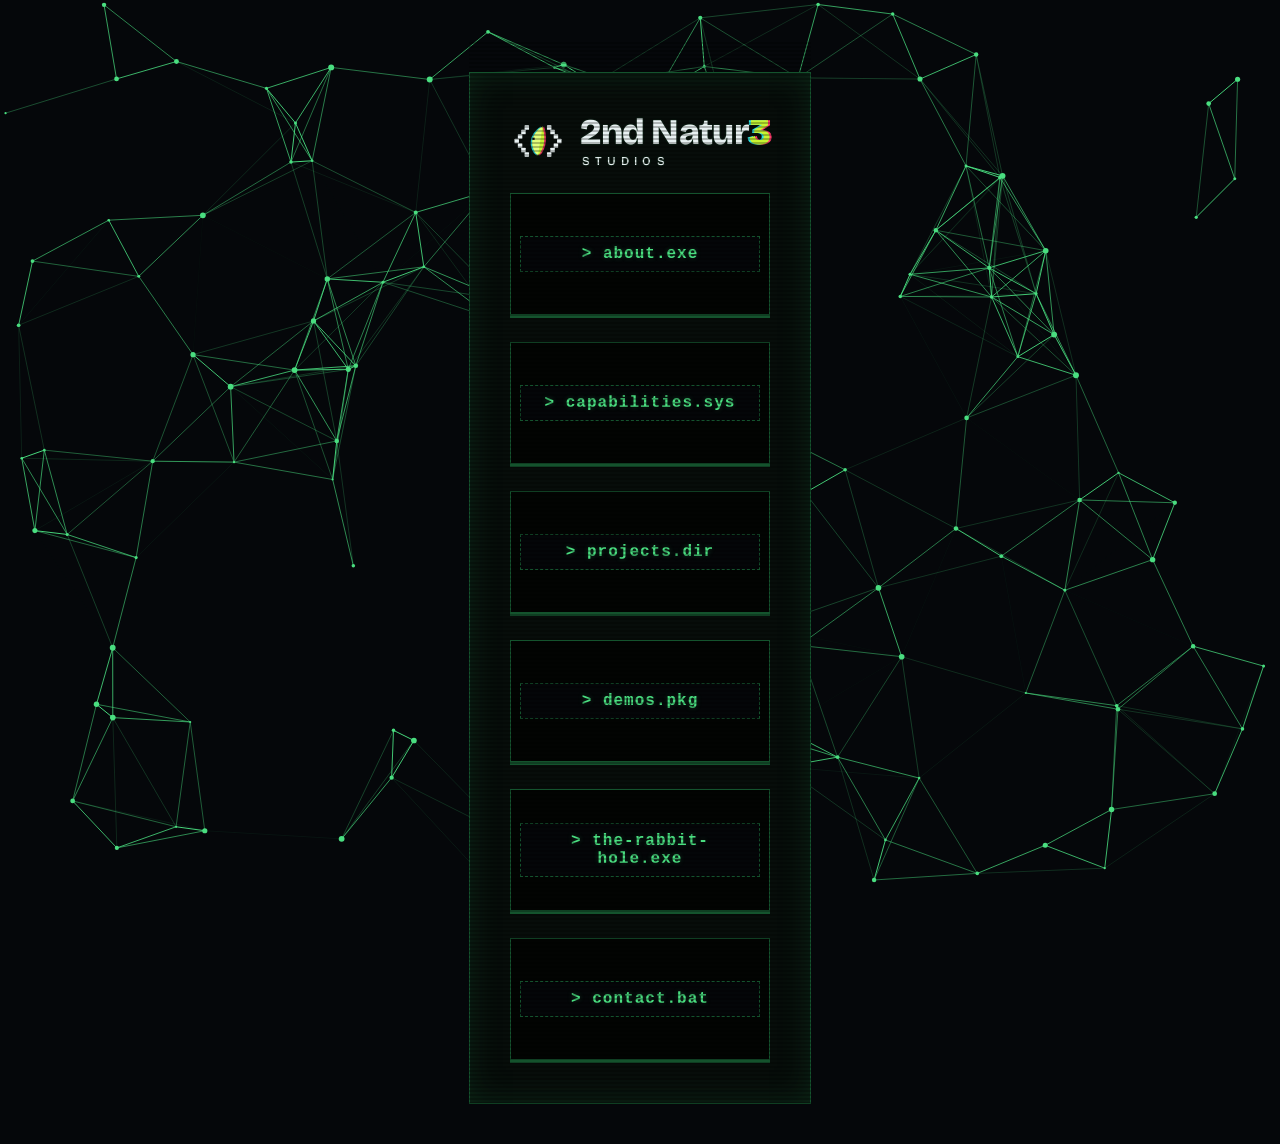
<file: index.html>
<!doctype html>
<html lang="en">
  <head>
    <meta charset="UTF-8" />
    <meta name="viewport" content="width=device-width, initial-scale=1.0" />
    <title>2nd Natur3 Studios | Web Design, Development and Game Dev</title>
    <link rel="icon" href="/favicon.ico" sizes="any" />
    <link rel="icon" href="Images/logo/favicon.svg" type="image/svg+xml" />
    <link rel="apple-touch-icon" href="Images/logo/apple-touch-icon.png" />
    <link rel="manifest" href="site.webmanifest" />
    <meta name="theme-color" content="#0E1116" />
    <meta
      name="description"
      content="2nd Natur3 Studios designs and builds distinctive websites and games, with thoughtful design, clean code, and a healthy dose of rabbit-hole curiosity."
    />

    <meta property="og:type" content="website" />
    <meta property="og:site_name" content="2nd Natur3 Studios" />
    <meta
      property="og:title"
      content="2nd Natur3 Studios | Web Design, Development and Game Dev"
    />
    <meta
      property="og:description"
      content="Websites and games built with rhythm, patience and play. Web design, development and game dev by 2nd Natur3 Studios."
    />
    <meta property="og:url" content="https://2ndnatur3studios.com/" />
    <meta
      property="og:image"
      content="https://2ndnatur3studios.com/Images/og-image.png"
    />
    <meta property="og:image:width" content="1200" />
    <meta property="og:image:height" content="630" />
    <meta property="og:image:alt" content="2nd Natur3 Studios logo" />
    <meta name="twitter:card" content="summary_large_image" />
    <link rel="preconnect" href="https://fonts.googleapis.com" />
    <link rel="preconnect" href="https://fonts.gstatic.com" crossorigin />
    <link
      href="https://fonts.googleapis.com/css2?family=Bricolage+Grotesque:opsz,wght@12..96,500;12..96,800&display=swap"
      rel="stylesheet"
    />
    <link rel="stylesheet" href="style.css" />
  </head>

  <body>
    <!-- ROOM 1: The Landing Page -->
    <canvas id="star-matrix"></canvas>
    <main id="landing-page">
      <section class="apothecary-cabinet" id="main-cabinet">
        <a class="brand" href="/" aria-label="2nd Natur3 Studios, home">
          <img
            class="brand__mark"
            src="Images/logo/logo-mark-dark.svg"
            alt=""
            width="56"
            height="56"
          />
          <span class="brand__text" aria-hidden="true">
            <span class="brand__name"
              >2nd Natur<span class="brand__3">3</span></span
            >
            <span class="brand__sub">Studios</span>
          </span>
        </a>
        <!-- Drawer 1: About -->
        <div
          class="cabinet-drawer"
          data-action="terminal"
          data-original-text="> about.exe"
        >
          <div class="brass-pull">
            <span class="terminal-label">> about.exe</span>
          </div>
        </div>

        <!-- Drawer 2: Skills -->
        <div
          class="cabinet-drawer"
          data-action="terminal"
          data-original-text="> capabilities.sys"
        >
          <div class="brass-pull">
            <span class="terminal-label">> capabilities.sys</span>
          </div>
        </div>

        <!-- Drawer 3: Projects -->
        <div
          class="cabinet-drawer"
          data-action="terminal"
          data-original-text="> projects.dir"
        >
          <div class="brass-pull">
            <span class="terminal-label">> projects.dir</span>
          </div>
        </div>

        <!-- Drawer 4: Demos & Templates -->
        <div
          class="cabinet-drawer"
          data-action="terminal"
          data-original-text="> demos.pkg"
        >
          <div class="brass-pull">
            <span class="terminal-label">> demos.pkg</span>
          </div>
        </div>

        <!-- Drawer 5: TRH -->
        <div
          class="cabinet-drawer"
          data-action="enter-hole"
          data-original-text="> the-rabbit-hole.exe"
        >
          <div class="brass-pull">
            <span class="terminal-label">> the-rabbit-hole.exe</span>
          </div>
        </div>

        <!-- Drawer 6: Contact & Resume -->
        <div
          class="cabinet-drawer"
          data-action="terminal"
          data-original-text="> contact.bat"
        >
          <div class="brass-pull">
            <span class="terminal-label">> contact.bat</span>
          </div>
        </div>
      </section>

      <section id="terminal-display" class="hidden">
        <div class="terminal-header">
          <span id="terminal-title">_</span>
          <button id="close-terminal" class="util-btn">✕ Close</button>
        </div>
        <div class="terminal-body" id="terminal-content"></div>
      </section>
    </main>

    <!-- ROOM 2: TRH -->
    <div id="rabbit-hole-app" class="hidden">
      <div class="container">
        <header>
          <h1>The Rabbit Hole</h1>
          <p>Documenting descents into the known and unknown.</p>
          <div class="file-controls">
            <button id="sort-btn" class="util-btn">Sort: Newest First</button>
            <button
              id="exit-hole-btn"
              class="util-btn"
              style="margin-left: 1rem"
            >
              << Return to Nature
            </button>
          </div>
        </header>

        <hr class="dotted-line" />
        <div id="top-tags-container" class="top-tags-wrapper"></div>

        <!-- READ-ONLY CONTROLS -->
        <section class="view-controls">
          <div class="depth-selector">
            <label for="depth">DEPTH LEVEL</label>
            <input
              type="range"
              id="depth"
              min="1"
              max="5"
              value="1"
              oninput="
                document.getElementById('depth-display').innerText = this.value
              "
            />
            <span
              id="depth-display"
              style="color: var(--accent); font-weight: bold"
              >1</span
            >
          </div>
        </section>

        <!-- ANECDOTE SIDEBAR (SCRATCHPAD) -->
        <div id="anecdote-sidebar" class="sidebar">
          <div class="crt-image-container">
            <img
              src="Images/Whiterabbit.watch-copy.webp"
              alt="White Rabbit"
              class="crt-image"
            />
          </div>
          <div class="sidebar-header">
            <h2 id="sidebar-title">Anecdote</h2>
            <button onclick="closeSidebar()" class="close-btn">✕</button>
          </div>
          <div class="sidebar-body">
            <textarea
              id="sidebar-content"
              placeholder="Why is a raven like a writing-desk?"
            ></textarea>
            <button id="save-anecdote-btn" class="util-btn">
              Save Changes
            </button>
          </div>
        </div>
        <div id="sidebar-overlay" onclick="closeSidebar()"></div>

        <!-- SEARCH & FILTER -->
        <div class="search-console">
          <span class="prompt-symbol">Search me</span>
          <input
            type="text"
            id="curiositySearch"
            placeholder="Why is a raven like a writing desk?"
            autocomplete="off"
          />
        </div>

        <section class="filter-section">
          <input
            type="text"
            id="tag-filter"
            placeholder="Filter by tag (e.g, physics, stars, artificial intelligence)..."
          />
        </section>

        <!-- OUTPUT LEDGER -->
        <section id="journal-output" class="journal-list">
          <!-- Entries render here -->
        </section>
      </div>
      <!-- Closes container -->
    </div>
    <!-- Closes rabbit-hole-app -->

    <!-- The Ambient Drawer Cue -->
    <audio id="drawer-sound" src="Audio/synth-swell.mp3" preload="auto"></audio>
    <script src="script.js"></script>

    <script
      data-name="BMC-Widget"
      data-cfasync="false"
      src="https://cdnjs.buymeacoffee.com/1.0.0/widget.prod.min.js"
      data-id="DynamoKai"
      data-description="Support me on Buy me a coffee!"
      data-message="Using something made by me? Buy me a coffee, yeah?"
      data-color="#40DCA5"
      data-position="Right"
      data-x_margin="18"
      data-y_margin="18"
    ></script>
  </body>
</html>
</file>
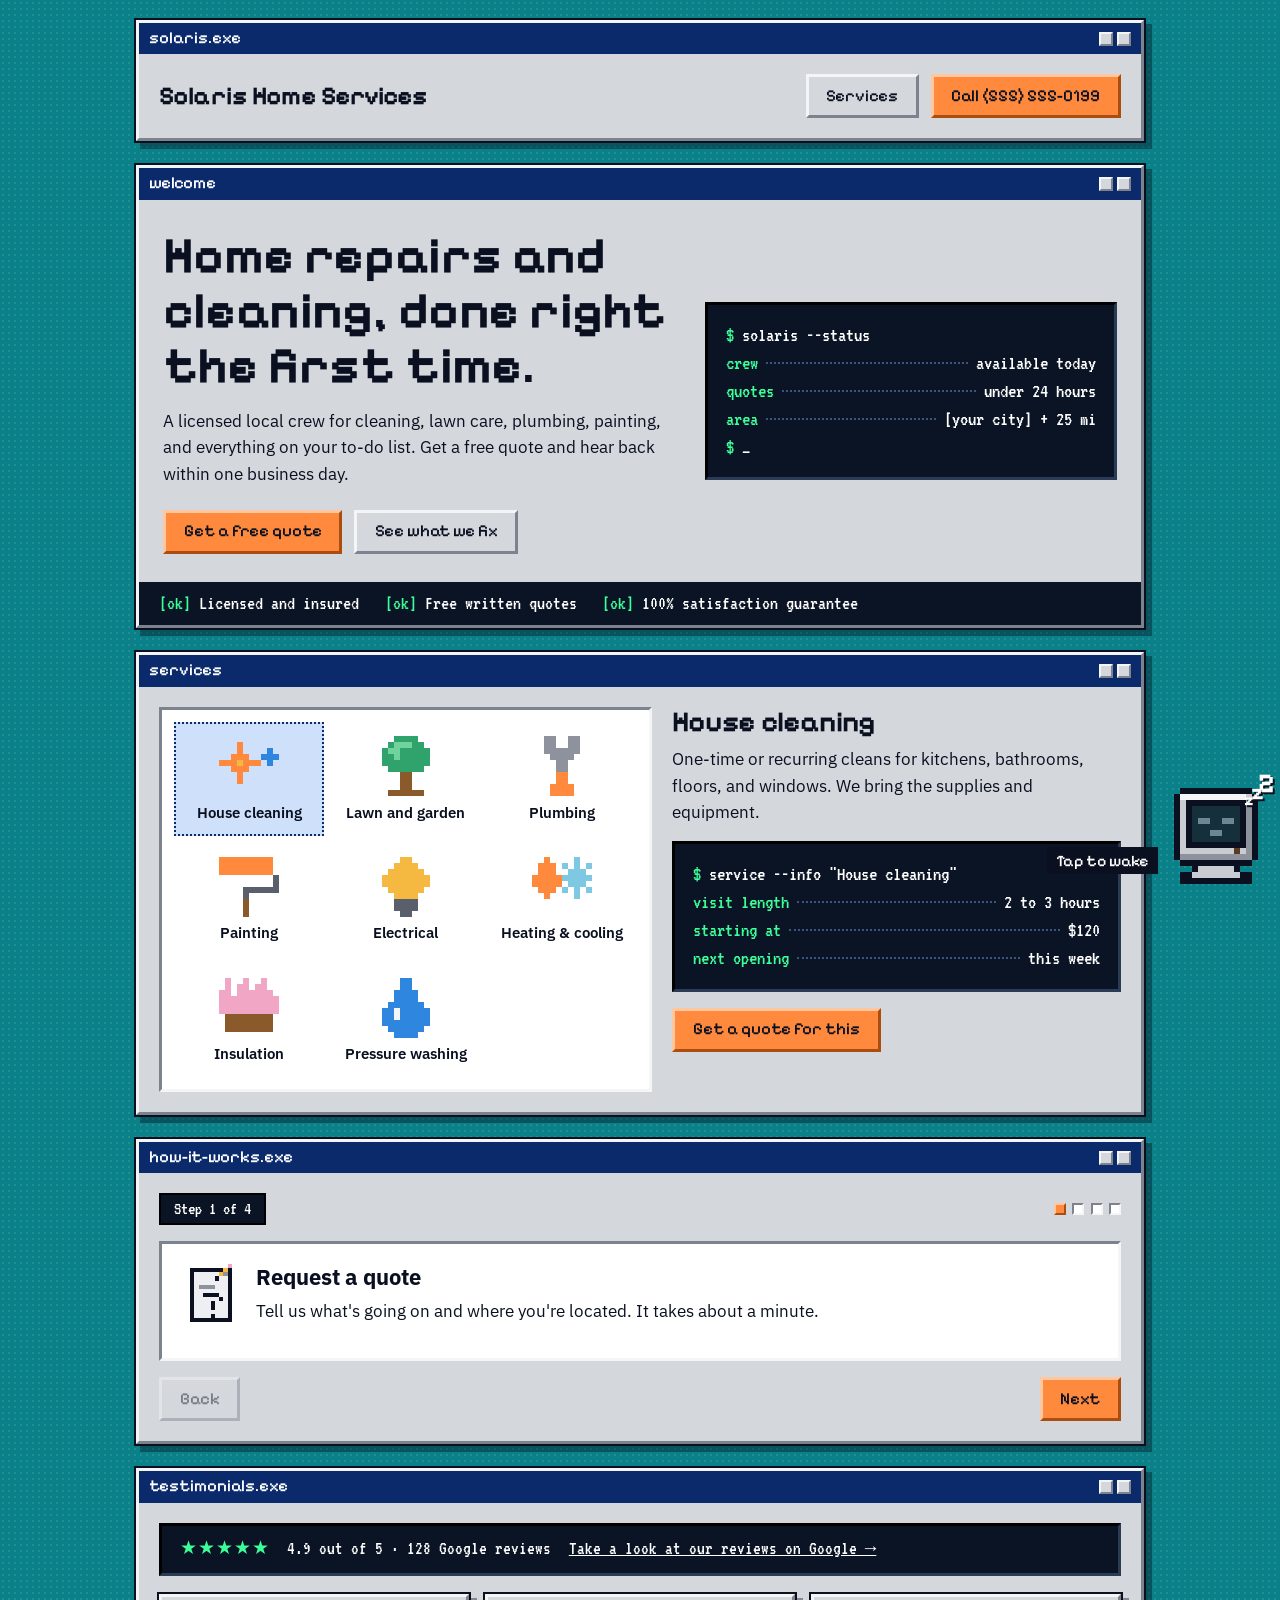
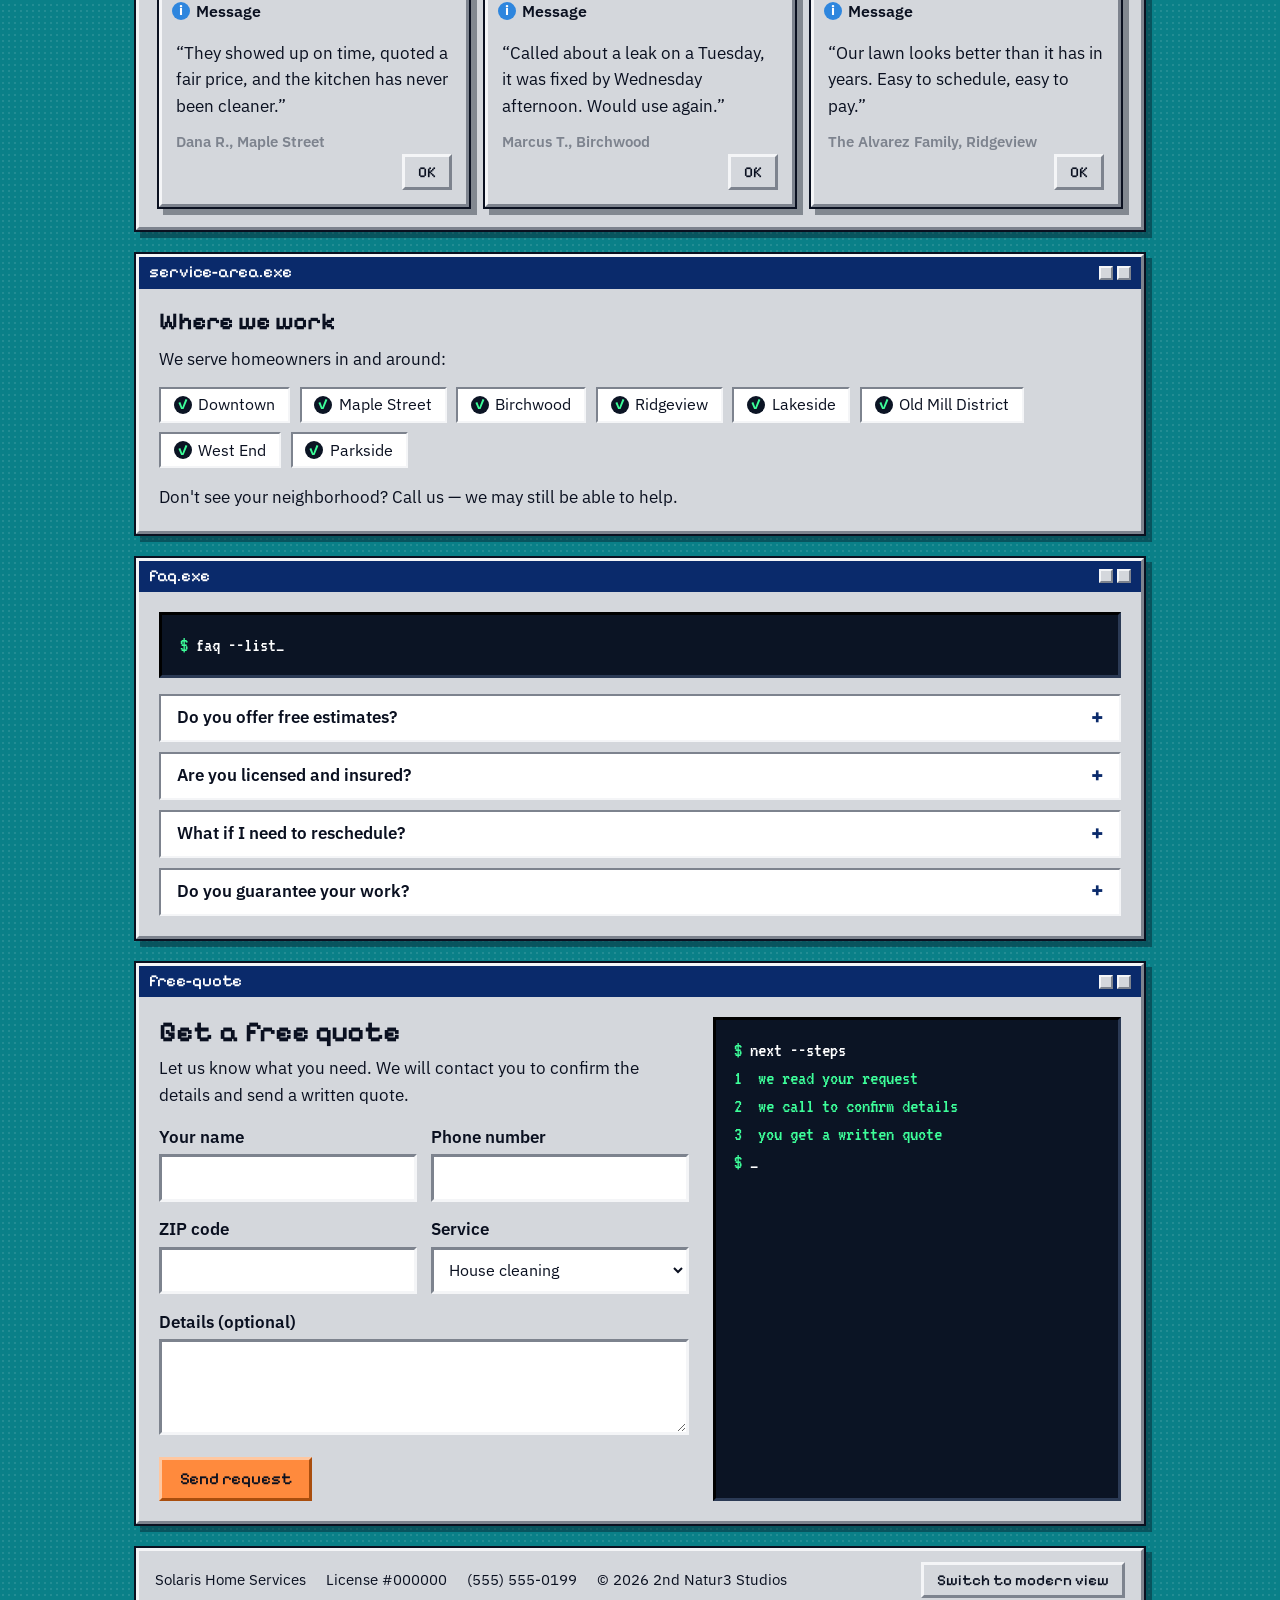
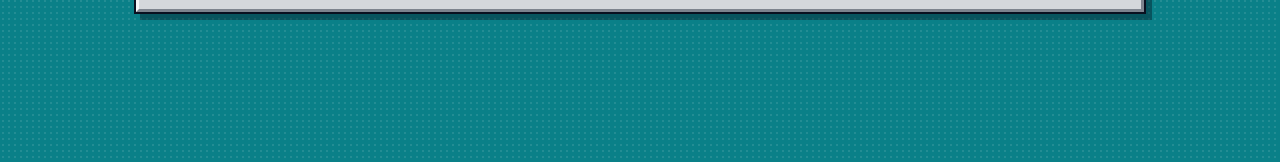
<file: demos/solaris-home-services/index.html>
<!doctype html><html lang="en" data-theme="retro"><head><meta charset="utf-8" /><meta name="viewport" content="width=device-width, initial-scale=1, viewport-fit=cover" /><meta name="color-scheme" content="light" /><title>Solaris Home Services</title><link rel="stylesheet" href="https://fonts.googleapis.com/css2?family=IBM+Plex+Sans:wght@400;600&family=Pixelify+Sans:wght@500;700&family=VT323&display=swap" /><link rel="stylesheet" href="styles.css" /></head><body><div class="wrap"><header class="win"><div class="bar"><span>solaris.exe</span ><span class="ctl" aria-hidden="true"><i></i><i></i></span></div><div class="body head"><p class="brand">Solaris Home Services</p><nav class="actions" aria-label="Main"><a class="btn" href="#services">Services</a><a class="btn primary" href="tel:+15555550199"> Call (555) 555-0199</a ></nav></div></header><main><section class="win" aria-labelledby="hero-title"><div class="bar"><span>welcome</span ><span class="ctl" aria-hidden="true"><i></i><i></i></span></div><div class="body hero"><div><h1 id="hero-title"> Home repairs and cleaning, done right the first time. </h1><p class="lede"> A licensed local crew for cleaning, lawn care, plumbing, painting, and everything on your to-do list. Get a free quote and hear back within one business day. </p><div class="actions"><a class="btn primary" href="#quote">Get a free quote</a><a class="btn" href="#services">See what we fix</a></div></div><div class="term" role="group" aria-label="Business status"><p class="cmd">solaris --status</p><div class="row"><span>crew</span><span class="dots"></span ><span class="val">available today</span></div><div class="row"><span>quotes</span><span class="dots"></span ><span class="val">under 24 hours</span></div><div class="row"><span>area</span><span class="dots"></span ><span class="val">[your city] + 25 mi</span></div><p class="cmd cursor"></p></div></div><div class="statusbar"><span><b>[ok]</b> Licensed and insured</span><span><b>[ok]</b> Free written quotes</span><span><b>[ok]</b> 100% satisfaction guarantee</span></div></section><section class="win" id="services" aria-labelledby="services-title" style="margin-top: 24px" ><div class="bar"><span>services</span ><span class="ctl" aria-hidden="true"><i></i><i></i></span></div><div class="body"><h2 id="services-title" class="sr-only">Services</h2><div class="explorer"><div class="pane"><div class="icons" id="icons"></div></div><div class="detail" id="detail" aria-live="polite"></div></div></div></section><section class="win" id="how" aria-labelledby="how-title" style="margin-top: 24px" ><div class="bar"><span>how-it-works.exe</span ><span class="ctl" aria-hidden="true"><i></i><i></i></span></div><div class="body wizard"><h2 id="how-title" class="sr-only">How it works</h2><div class="wizard-top"><span class="step-pill" id="stepPill">Step 1 of 4</span><div class="step-dots" id="stepDots" aria-hidden="true"></div></div><div class="wizard-body" id="wizardBody" aria-live="polite"></div><div class="wizard-nav"><button class="btn" type="button" id="wizBack">Back</button><button class="btn primary" type="button" id="wizNext"> Next </button></div></div></section><section class="win" id="reviews" aria-labelledby="reviews-title" style="margin-top: 24px" ><div class="bar"><span>testimonials.exe</span ><span class="ctl" aria-hidden="true"><i></i><i></i></span></div><div class="body"><h2 id="reviews-title" class="sr-only">Testimonials</h2><div class="reviews"><span class="stars" aria-hidden="true">★★★★★</span><span>4.9 out of 5 · 128 Google reviews</span><a href="#" rel="noopener" >Take a look at our reviews on Google → </a></div><div class="msgboxes" id="msgboxes"></div></div></section><section class="win" id="area" aria-labelledby="area-title" style="margin-top: 24px" ><div class="bar"><span>service-area.exe</span ><span class="ctl" aria-hidden="true"><i></i><i></i></span></div><div class="body"><h2 id="area-title" style="margin: 0 0 0.7rem; font: 700 1.5rem/1.1 var(--display)" > Where we work </h2><p style="margin: 0 0 0.9rem">We serve homeowners in and around:</p><ul class="area-list" id="areaList"></ul><p style="margin: 0"> Don't see your neighborhood? Call us — we may still be able to help. </p></div></section><section class="win" id="faq" aria-labelledby="faq-title" style="margin-top: 24px" ><div class="bar"><span>faq.exe</span ><span class="ctl" aria-hidden="true"><i></i><i></i></span></div><div class="body"><h2 id="faq-title" class="sr-only">Frequently asked questions</h2><div class="term" style="margin-bottom: 1rem"><p class="cmd cursor" style="margin: 0">faq --list</p></div><div class="faq-list" id="faqList"></div></div></section><section class="win" id="quote" aria-labelledby="quote-title" style="margin-top: 24px" ><div class="bar"><span>free-quote</span ><span class="ctl" aria-hidden="true"><i></i><i></i></span></div><div class="body quote"><div><h2 id="quote-title" style="margin: 0 0 0.4rem; font: 700 1.8rem/1.1 var(--display)" > Get a free quote </h2><p style="margin: 0 0 1rem"> Let us know what you need. We will contact you to confirm the details and send a written quote. </p><form id="form" novalidate><div class="fields"><div><label for="name">Your name </label ><input id="name" name="name" autocomplete="name" required /></div><div><label for="phone">Phone number </label ><input id="phone" name="phone" type="tel" autocomplete="tel" required /></div><div><label for="zip">ZIP code </label ><input id="zip" name="zip" inputmode="numeric" autocomplete="postal-code" required /></div><div><label for="service">Service </label ><select id="service" name="service"></select></div><div class="full"><label for="details">Details (optional)</label ><textarea id="details" name="details"></textarea></div><div class="full"><button class="btn primary" id="send" type="submit"> Send request </button></div></div></form><div class="sending" id="sending" hidden><p id="sendLabel">sending request</p><div class="track"><div class="fill" id="fill"></div></div></div><div class="result term" id="result" role="status" hidden></div></div><div class="term steps" role="group" aria-label="What happens next"><p class="cmd">next --steps</p><p><span class="n">1</span>&nbsp; we read your request</p><p><span class="n">2</span>&nbsp; we call to confirm details</p><p><span class="n">3</span>&nbsp; you get a written quote</p><p class="cmd cursor"></p></div></div></section></main><footer class="win foot"><div><span>Solaris Home Services</span><span>License #000000</span ><span>(555) 555-0199</span><span>© 2026 2nd Natur3 Studios</span></div><button class="btn small" id="themeBtn" type="button"> Switch to modern view </button></footer></div><div class="helper" id="helper" data-state="asleep"><div class="bubble win" id="bubble" role="group" aria-label="Helper" hidden ><div class="bar"><span>helper.exe</span><button type="button" id="closeBtn" aria-label="Put the helper back to sleep" > x </button></div><div class="body"><div class="term"><span class="typed" id="typed" aria-hidden="true"></span></div><p class="sr-only" id="srMsg" aria-live="polite"></p><div class="opts" id="opts" hidden><a class="btn primary" href="#quote" data-sleep>Get a free quote</a><a class="btn" href="#services" data-sleep>What do you fix?</a><a class="btn" href="tel:+15555550199">Call now</a><button class="sleepbtn" type="button" id="sleepBtn"> Back to sleep, Greta </button></div></div></div><div class="pc-row"><p class="hint" id="hint">Tap to wake</p><button class="pc" id="pc" type="button" aria-expanded="false" aria-controls="bubble" aria-label="Wake the helper computer" ><span class="pc-art" id="pcArt"></span><span class="zzz" aria-hidden="true"><i>z</i><i>z</i><i>Z</i></span></button></div></div><script src="script.js"></script></body></html>
</file>
<file: style.css>
:root {
  --bg-color: #05070a; /* Pitch black obsidian */
  --card-bg: #070d0a;
  --text-primary: #4ade80; /* The classic terminal lime/phosphor green */
  --accent: #c084fc; /* Glowing neon green for headers & active links */
  --border: #14532d; /* Matrix-style dark green border */
  --glow: rgba(74, 222, 128, 0.25);
}

body {
  background-color: var(--bg-color);
  color: var(--text-primary);
  font-family: "Courier New", Courier, monospace;
  text-shadow: 0 0 2px var(--glow);
  display: flex;
  justify-content: center;
  padding: 2rem;
}

.container {
  max-width: 900px;
  width: 100%;
  background-color: #022c22;
  border: 1px solid var(--border);
  box-shadow: 0 0 20px rgba(20, 83, 45, 0.2);
  padding: 1.5rem;
  border-radius: 4px;
}

/* Make the inputs look like a terminal */
input,
textarea {
  background: #020402;
  border: 1px solid var(--border);
  border-left: 4px solid var(--border); /*   Drawer edge look  */
  color: var(--text-primary);
  padding: 0.85rem;
  /* border-radius: 2px;   MIGHT NOT NEED THIS */
  font-family: inherit;
  outline: none;
  transition: all 0.3s;
}

input:focus,
textarea:focus {
  border-color: var(--accent);
  border-left-color: var(--accent);
  box-shadow: 0 0 10px rgba(192, 132, 252, 0.2);
  /* box-shadow: 0 0 8px var(--glow); previous box shadow */
}

header {
  text-align: center;
  margin-bottom: 2.5rem;
  border-bottom: 2px dashed var(--border);
  padding-bottom: 1.5rem;
}

h1 {
  color: var(--text-primary);
  letter-spacing: 2px;
  text-transform: uppercase;
  text-shadow: 0 0 8px var(--text-primary);
}

h1::after {
  content: "_"; /* Unicode for a solid block cursor, use "_" if you want underscore instead \2588 */
  color: var(--accent);
  margin-left: 8px;
  animation: blink 1s step-end infinite;
  text-shadow: 0 0 8px var(--accent);
}

@keyframes blink {
  0%,
  100% {
    opacity: 1;
  }
  50% {
    opacity: 0;
  }
}

header p {
  color: #64748b;
  font-style: italic;

  /* Data Entry Cabinet */
}
.entry-form {
  display: flex;
  flex-direction: column;
  gap: 1.5rem;
  background: var(--card-bg);
  padding: 2.5rem;
  /* border-radius: 8px; MIGHT NOT NEED THIS */
  border: 1px solid var(--border);
  box-shadow: inset 0 0 20px rgba(20, 83, 45, 0.3); /*  INNER DEPTH  */
}

button {
  background: transparent;
  color: var(--text-primary);
  border: 1px solid var(--text-primary);
  padding: 0.75rem;
  font-weight: bold;
  cursor: pointer;
  /* border-radius: 2px; MAY NOT NEED THIS*/
  text-transform: uppercase;
  letter-spacing: 1px;
  transition: all 0.2s;
}

button:hover {
  background: var(--text-primary);
  color: var(--bg-color);
  box-shadow: 0 0 15px var(--glow);
}

/* DEPTH SLIDER STYLING */
.depth-selector {
  display: flex;
  align-items: center;
  gap: 1rem;
  padding: 0.5rem 0;
}

.depth-selector label {
  color: #64748b;
  font-size: 0.8rem;
  letter-spacing: 1px;
}

#depth {
  accent-color: var(--accent);
  flex-grow: 1;
  cursor: pointer;
}

/* Container for the search terminal */
.search-console {
  background-color: #0c0c0c;
  border: 2px solid #33ff00;
  padding: 12px;
  font-family: "Courier New", Courier, monospace;
  display: flex;
  align-items: center;
  box-shadow: 0 0 10px rgba(51, 255, 0, 0.2);
  margin-bottom: 20px;

  /* Subtle CRT Flicker */
  animation: crt-flicker 0.15s infinite alternate;
}

/* The terminal prompt text */
.prompt-symbol {
  color: #33ff00;
  margin-right: 10px;
  font-weight: bold;
}

/* The ACTUAL search input field */
#curiositySearch {
  background: transparent;
  border: none;
  color: #33ff00;
  font-family: inherit;
  font-size: 1rem;
  outline: none;
  flex-grow: 1;
}

/* Styling the placeholder text */
#curiositySearch::placeholder {
  color: #1a8000;
  opacity: 0.2;
}

/*keyframes for the flicker effect */
@keyframes crt-flicker {
  0% {
    opacity: 0.95;
  }
  100% {
    opacity: 1;
  }
}

/* Terminal Search Highlight */
.search-highlight {
  background-color: #33ff00; /* Neon green background */
  color: #0c0c0c; /* Dark text */
  border-radius: 2px;
  padding: 0 2px;
  box-shadow: 0 0 5px #33ff00; /* Subtle glowing edge */
  font-weight: bold;
}

/*            RENDERED JOURNAL ENTRIES (THE ARCHIVES)          */
.journal-entry {
  background: var(--card-bg);
  padding: 1.5rem;
  margin-top: 1.5rem;
  border: 1px solid var(--border);
  border-top: 2px solid var(--accent);
  position: relative;
  /* border-radius: 4px; LEAVING THIS OUT FOR NOW */
}

.journal-entry h3 {
  margin-top: 0.5rem 0;
  color: var(--text-primary);
}

.journal-entry small {
  color: #64748b;
}

.button-group {
  display: flex;
  justify-content: flex-start;
  gap: 15px;
  margin-top: 1rem;
}

.secondary-btn {
  color: #ef4444;
  border-color: #ef4444;
}

.secondary-btn:hover {
  background: #ef4444;
  color: var(--bg-color);
  box-shadow: 0 0 15px rgba(239, 68, 68, 0.4);
}

/* Container for Edit and Delete buttons */
.entry-actions {
  position: absolute;
  top: 10px;
  right: 15px;
  display: flex;
  gap: 15px;
}

/* Base style for individual actions */
.delete-btn,
.edit-btn {
  background: none;
  border: none;
  font-size: 0.8rem;
  padding: 0;
  text-transform: uppercase;
  letter-spacing: 0.5px;
}

.delete-btn {
  color: #64748b;
}

.delete-btn:hover {
  color: #ef4444;
  text-shadow: 0 0 5px #ef4444;
}

.edit-btn {
  color: var(--accent);
}

.edit-btn:hover {
  color: var(--accent);
  text-shadow: 0 0 5px var(--accent);
}

/* Style for the Utility Buttons (Tops) */
.file-controls {
  display: flex;
  justify-content: center;
  gap: 15px;
  /* margin-bottom: 1rem; MIGHT NOT USE THIS */
}

.util-btn {
  /* background: #334155;
  color: #94a3b8;
  border: none;
  cursor: pointer; MIGHT DELETE THIS LATER*/
  padding: 5px 15px;
  font-size: 0.75rem;
  border-radius: dashed;
}

.dotted-line {
  border: none;
  border-top: 2px dotted #33ff00;
  margin: 20px 0;
}

/* Tag container */
.top-tags-wrapper {
  display: flex;
  flex-wrap: wrap;
  justify-content: center;
  gap: 10px; /* space between tags */
  margin-bottom: 20px;
  align-items: center;
}

/* Individual tag styling */
.tag-pill.top-tag {
  background-color: #e2e8f0;
  color: #334155;
  padding: 6px 14px;
  border-radius: 20px;
  font-size: 14px;
  font-weight: 600;
  text-transform: capitalize;
  cursor: crosshair;
  white-space: nowrap;
}

/* Tag Pill Style */
.tag-container {
  display: flex;
  flex-wrap: wrap;
  gap: 8px;
  margin: 12px 0;
}

.tag-pill {
  background: transparent;
  color: #64748b;
  border: 1px solid #64748b;
  padding: 2px 10px;
  /* border-radius: 12px; MIGHT */
  font-size: 0.7rem;
  text-transform: lowercase;
}

.filter-section {
  margin: 3rem 0 1.5rem 0;
}

#tag-filter {
  width: 100%;
  background: transparent;
  border: none;
  border-bottom: 1px dashed var(--border);
  color: var(--accent);
  font-style: italic;
  /* outline: none;
  transition: border-color 0.3s;
  padding: 0.75rem; MIGHT */
}

#tag-filter:focus {
  border-bottom-color: var(--accent);
}

/* This highlights tags that match the filter */
.tag-pill.match {
  background: var(--accent);
  color: var(--bg-color);
  border-color: var(--accent);
  box-shadow: 0 0 8px var(--accent);
}

/*         Anecdote "Curiosity" Style         */
.anecdote-link {
  color: var(--accent);
  text-decoration: none;
  border-bottom: 1px dotted var(--accent);
  cursor: help;
  transition: all 0.2s;
  text-shadow: 0 0 5px rgba(192, 132, 252, 0.5);
}

.anecdote-link:hover {
  color: #ffffff;
  background: rgba(192, 132, 252, 0.15);
}

/* Sidebar Styling */
.sidebar {
  position: fixed;
  top: 0;
  right: 0;
  box-sizing: border-box;
  width: min(400px, 100vw);
  height: 100%;
  height: 100dvh;
  background: #040806;
  border-left: 2px solid var(--accent);
  box-shadow: -10px 0 30px rgba(192, 132, 252, 0.15);
  z-index: 1000;
  transform: translateX(100%);
  transition:
    transform 0.4s cubic-bezier(0.16, 1, 0.3, 1),
    visibility 0.4s;
  visibility: hidden;
  padding: 2.5rem;
  display: flex;
  flex-direction: column;
  overflow-y: auto;
}

.sidebar.active {
  transform: translateX(0);
  visibility: visible;
}

/* The White Rabbit */
.crt-image-container {
  position: relative;
  width: 260px;
  margin: 0 auto 1.5rem auto; /* centers the image */
  border: 1px solid var(--border);
  box-shadow: 0 0 15px var(--glow);
}

.crt-image {
  display: block;
  width: 100%;
  height: auto;
  /* grayscale strips color....Sepia + Hue Rotate forces it to neon green */
  filter: invert(1) grayscale(100%) sepia(100%) hue-rotate(80deg) saturate(200%)
    contrast(1.5);
  opacity: 0.85;
  animation: hologram-glitch 4s infinite linear;
}

/* =============================================================================
=========================HOLOGRAM GLITCH ANIMATION==============================
============================================================================= */

@keyframes hologram-glitch {
  0%,
  100% {
    opacity: 0.85;
    filter: invert(1) grayscale(100%) sepia(100%) hue-rotate(80deg)
      saturate(200%) contrast(1.5);
    transform: translate(0, 0);
  }
  34% {
    opacity: 0.85;
  }
  /* Glitch 1: Sharp opacity drop and contrast spike */
  35% {
    opacity: 0.3;
    filter: invert(1) grayscale(100%) sepia(100%) hue-rotate(80deg)
      saturate(400%) contrast(2.5);
  }
  36% {
    opacity: 0.85;
  }

  69% {
    opacity: 0.85;
  }
  /* Glitch 2: Slight physical jitter and dimming */
  70% {
    opacity: 0.5;
    transform: translate(2px, -1px);
  }
  71% {
    opacity: 0.85;
    transform: translate(0, 0);
  }

  89% {
    opacity: 0.85;
  }
  /* Glitch 3: Quick double-flicker */
  90% {
    opacity: 0.4;
  }
  91% {
    opacity: 0.85;
  }
  92% {
    opacity: 0.4;
  }
  93% {
    opacity: 0.85;
  }
}

/* The  Scanline Effect */
.crt-image-container::after {
  content: "";
  position: absolute;
  top: 0;
  left: 0;
  right: 0;
  bottom: 0;
  background: repeating-linear-gradient(
    to bottom,
    transparent 0px,
    transparent 2px,
    rgba(5, 7, 10, 0.4) 3px,
    rgba(5, 7, 10, 0.4) 4px
  );
  pointer-events: none; /* allows you to click through overlay */
}

.sidebar-header {
  display: flex;
  justify-content: space-between;
  align-items: center;
  margin-bottom: 2rem;
  border-bottom: 1px dashed var(--accent);
  padding-bottom: 1rem;
}

#sidebar-title {
  color: var(--accent);
  margin: 0;
  font-size: 1.2rem;
  text-transform: uppercase;
}

#sidebar-content {
  flex-grow: 1;
  background: transparent;
  border: none;
  color: var(--text-primary);
  resize: none;
  line-height: 1.6;
  width: 100%;
  height: 300px;
  margin-bottom: 1rem;
}

/* Overlay that dims background */
#sidebar-overlay {
  position: fixed;
  top: 0;
  left: 0;
  width: 100%;
  height: 100%;
  background: rgba(0, 0, 0, 0.8);
  backdrop-filter: blur(2px);
  display: none;
  z-index: 999;
}

#sidebar-overlay.active {
  display: block;
}

.close-btn {
  border: none;
  font-size: 1.5rem;
}

.close-btn:hover {
  background: transparent;
  color: var(--accent);
  box-shadow: none;
  text-shadow: 0 0 10px var(--accent);
}

/* Cheshire Cat Encryption */
.cheshire-text {
  color: transparent;
  text-shadow: 0 0 12px var(--accent);
  background: rgba(192, 132, 252, 0.1);
  padding: 0 5px;
  border-radius: 3px;
  cursor: crosshair;
  transition: all 0.5s ease-in-out;
  user-select: none; /*prevents accidental copying while hidden */
}

.cheshire-text:hover {
  color: var(--text-primary);
  text-shadow: 0 0 2px var(--text-primary);
  background: transparent;
  user-select: auto;
}

/* ===========================================================================
========================== MARKDOWN & TEXT FORMATTING ========================
=========================================================================== */

/* Enter key line breaks honored */
.journal-entry p {
  white-space: pre-wrap;
  line-height: 1.6;
}

/* Bold text */
.journal-entry strong {
  color: #33ff00; /* Bright terminal green babbbbbbbbbyyyyyy */
  font-weight: 900;
  text-shadow: 0 0 5px rgba(51, 255, 0, 0.4);
}

/* Italics text (*text*) */
.journal-entry em {
  color: var(--accent); /* Neon purple accent :) */
  font-style: italic;
}

/* Blockquotes / Margins (> text */
.md-quote {
  border-left: 3px solid var(--accent);
  margin: 15px;
  padding: 10px 15px;
  color: #94a3b8;
  font-style: italic;
  background: rgba(192, 132, 252, 0.05);
  border-radius: 0 4px 4px 0;
}

.hidden {
  display: none !important;
}

/*ENSURES THE MAIN APP TAKES FULL HEIGHT WHEN REVEALED */
#rabbit-hole-app {
  min-height: 100vh;
  width: 100%;
}

.apothecary-cabinet {
  display: grid;
  grid-template-columns: repeat(auto-fit, minmax(200px, 1fr));
  gap: 1.5rem;
  background: var(--card-bg);
  padding: 2.5rem;
  border: 1px solid var(--border);
  box-shadow: inset 0 0 30px rgba(20, 83, 45, 0.4);
  margin-top: 2rem;
}

.cabinet-drawer {
  background: #020402;
  border: 1px solid var(--border);
  border-bottom: 4px solid var(--border);
  height: 120px;
  display: flex;
  align-items: center;
  justify-content: center;
  cursor: pointer;
  transition: all 0.2s ease-in-out;
  animation: slideInFromLeft 2s cubic-bezier(0.16, 1, 0.3, 1) backwards;
  position: relative;
}

@keyframes slideInFromLeft {
  0% {
    transform: translateX(-80px);
    opacity: 0;
  }
  100% {
    transform: translateX(0);
    opacity: 1;
  }
}

/* staggered entry */
.cabinet-drawer:nth-child(1) {
  animation-delay: 0.2s;
}
.cabinet-drawer:nth-child(2) {
  animation-delay: 0.4s;
}
.cabinet-drawer:nth-child(3) {
  animation-delay: 0.6s;
}
.cabinet-drawer:nth-child(4) {
  animation-delay: 0.8s;
}
.cabinet-drawer:nth-child(5) {
  animation-delay: 1s;
}

.cabinet-drawer:hover {
  border-color: var(--accent);
  border-bottom-color: var(--accent);
  box-shadow: 0 0 15px var(--glow);
  transform: translateY(-2px);
}

.brass-pull {
  border: 1px dashed var(--border);
  padding: 0.5rem 1rem;
  width: 80%;
  text-align: center;
  background: rgba(5, 7, 10, 0.8);
}

.cabinet-drawer:hover .brass-pull {
  border-color: var(--accent);
}

.terminal-label {
  color: var(--text-primary);
  font-weight: bold;
  letter-spacing: 1px;
  text-shadow: 0 0 5px var(--glow);
  pointer-events: none;
}

#terminal-display {
  margin-top: 2rem;
  background: var(--bg-color);
  border: 2px solid var(--accent);
  padding: 2rem;
  box-shadow: 0 0 20px rgba(192, 132, 252, 0.2);
  animation: crt-flicker 0.15s infinite alternate;
}

.terminal-header {
  display: flex;
  justify-content: space-between;
  border-bottom: 1px dashed var(--accent);
  padding-bottom: 1rem;
  margin-bottom: 1.5rem;
  color: var(--accent);
}

#landing-page::before {
  content: " ";
  display: block;
  position: absolute;
  top: 0;
  left: 0;
  bottom: 0;
  right: 0;
  background: linear-gradient(rgba(18, 16, 16, 0) 50%, rgba(0, 0, 0, 0.25) 50%);
  background-size: 100% 4px;
  z-index: 100;
  pointer-events: none; /* CRUCIAL: allows the user to click the drawers underneath */
}

/* flickering screen */
@keyframes crt-flicker {
  0% {
    opacity: 0.95;
  }
  100% {
    opacity: 1;
  }
}

#landing-page {
  animation: crt-flicker 0.15s infinite alternate;
  position: relative;
}

/* THE WANDERING WHITE RABBIT */
.rabbit-glitch {
  width: 150px;
  opacity: 0.8;
  filter: sepia(1) hue-rotate(90deg) contrast(1.5);
  display: block;
  margin: 1rem auto;
  /* 8-second smooth sweep from left to right and back */
  animation: sweep-side-to-side 5s ease-in-out infinite;
  /* animation: glitch-anim 2s infinite; */
}

@keyframes sweep-side-to-side {
  0% {
    transform: translateX(-150px);
  }
  50% {
    transform: translateX(150px);
  }
  100% {
    transform: translateX(-150px);
  }
}

/* @keyframes glitch-anim {
  0% {
    transform: translate(0);
  }
  20% {
    transform: translate(-2px, 2px);
  }
  40% {
    transform: translate(-2px, -2px);
  }
  60% {
    transform: translate(2px, 2px);
  }
  80% {
    transform: translate(2px, -2px);
  }
  100% {
    transform: translate(0);
  }
} */

.about-container {
  text-align: left;
  line-height: 1.6;
}

/* PORTFOLIO CONTENT STYLING */
.skills-container h4 {
  color: var(--accent);
  margin-top: 1.5rem;
  margin-bottom: 0.5rem;
  letter-spacing: 1px;
}

.project-list {
  list-style-type: none;
  padding-left: 0;
}

.project-list li {
  background: rgba(20, 83, 45, 0.1);
  border-left: 2px solid var(--accent);
  padding: 1rem;
  margin-bottom: 1.5rem;
}

.contact-links {
  list-style: none;
  padding: 0;
  line-height: 2;
}

/* STAR MATRIX CANVAS */
#star-matrix {
  position: fixed;
  top: 0;
  left: 0;
  width: 100vw;
  height: 100vh;
  z-index: -1; /* this'll place the matrix to the back */
  pointer-events: none; /* leave it like this so you can click the cabs */
}

body {
  background-color: var(--bg-color); /* deep space baby! */
}

/* =========================================================================== */
/* THE RABBIT HOLE: PUBLIC READ-ONLY MODE                                      */
/* =========================================================================== */

/* Hides the main typing area and global actions buttons */
#input-container,
#save-btn,
#clear-all-btn,
#export-btn,
#import-input {
  display: none !important;
  pointer-events: none !important;
}

.edit-btn,
.delete-btn {
  display: none !important;
  pointer-events: none !important;
}

/* =========================================================================== */
/* DRAWER KINETICS & ANIMATIONS                                                */
/* =========================================================================== */

/* 1. Add the buttery transition speed to your existing drawers */
.cabinet-drawer {
  transition:
    transform 2s cubic-bezier(0.16, 1, 0.3, 1),
    opacity 0.5s ease;
}

/* 2. The clicked drawer flies off to the right */
.cabinet-drawer.is-shifted-right {
  transform: translateX(120vw);
  opacity: 0;
  pointer-events: none;
}

/* 3. The un-clicked drawers sweep away to the left */
.cabinet-drawer.is-shifted-left {
  transform: translateX(-120vw);
  opacity: 0;
  pointer-events: none;
}

/* =========================================================================== */
/* DEMO DRAWER: TEMPLATE CATALOG                                               */
/* =========================================================================== */
.cabinet-drawer:nth-child(6) {
  animation-delay: 1.2s;
}

.template-grid {
  list-style: none;
  padding: 0;
  margin: 1.5rem 0 0;
  display: grid;
  grid-template-columns: repeat(auto-fill, minmax(260px, 1fr));
  gap: 1.5rem;
}

.template-card {
  background: rgba(20, 83, 45, 0.1);
  border: 1px solid var(--border);
  border-top: 2px solid var(--accent);
  padding: 1rem;
  display: flex;
  flex-direction: column;
  gap: 0.75rem;
  transition:
    border-color 0.2s,
    box-shadow 0.2s;
}
.template-card:hover {
  border-color: var(--accent);
  box-shadow: 0 0 15px rgba(192, 132, 252, 0.2);
}
.template-card.is-pending {
  opacity: 0.6;
  border-top-style: dashed;
}
.template-card h4 {
  color: var(--accent);
  margin: 0;
  letter-spacing: 1px;
}
.template-card p {
  margin: 0;
  line-height: 1.5;
  font-size: 0.9rem;
}

.template-preview {
  position: relative;
  aspect-ratio: 16 / 10;
  overflow: hidden;
  border: 1px solid var(--border);
}
.template-preview img {
  width: 100%;
  height: 100%;
  object-fit: cover;
  display: block;
}
.template-preview::after {
  content: "";
  position: absolute;
  inset: 0;
  background: repeating-linear-gradient(
    to bottom,
    transparent 0px,
    transparent 2px,
    rgba(5, 7, 10, 0.4) 3px,
    rgba(5, 7, 10, 0.4) 4px
  );
  pointer-events: none;
}

.template-actions {
  display: flex;
  flex-wrap: wrap;
  gap: 0.75rem;
  margin-top: auto;
}

.template-btn {
  display: inline-flex;
  align-items: center;
  gap: 0.5rem;
  color: var(--text-primary);
  border: 1px solid var(--text-primary);
  padding: 5px 15px;
  font-size: 0.75rem;
  font-weight: bold;
  text-decoration: none;
  text-transform: uppercase;
  letter-spacing: 1px;
  transition: all 0.2s;
}
.template-btn:hover {
  background: var(--text-primary);
  color: var(--bg-color);
  box-shadow: 0 0 15px var(--glow);
}
.template-buy {
  color: var(--accent);
  border-color: var(--accent);
}
.template-buy:hover {
  background: var(--accent);
  color: var(--bg-color);
  box-shadow: 0 0 15px rgba(192, 132, 252, 0.4);
}
.template-status {
  color: #64748b;
  font-size: 0.75rem;
  letter-spacing: 1px;
}

/* =========================================================================== */
/* MOBILE: ANECDOTE SIDEBAR                                                    */
/* =========================================================================== */
@media (max-width: 600px) {
  .sidebar {
    width: 100vw;
    border-left: none;
    border-top: 2px solid var(--accent);
    padding: 1.25rem;
  }

  .crt-image-container {
    width: 55%;
    max-width: 200px;
    margin-bottom: 1rem;
  }
  .sidebar-header {
    margin-bottom: 1rem;
    gap: 1rem;
  }

  #sidebar-title {
    font-size: 1rem;
    overflow-wrap: anywhere;
  }

  #sidebar-content {
    height: auto;
    min-height: 150px;
    flex: 1;
    font-size: 16px; /* stops iOS Safari from auto-zooming on tap */
  }

  .close-btn {
    flex-shrink: 0;
  }

  .tag-pill.top-tag {
    font-size: 12px;
    padding: 4px 10px;
  }
}

/* 2nd Natur3 Studios — logo banner */
:root {
  --n3-ink: #e8f1f2;
  --n3-accent: #c6f432;
  --n3-cyan: #2de2e6;
  --n3-magenta: #ff3b6b;
  --n3-bg: #0e1116;
}

.brand {
  display: inline-flex;
  align-items: center;
  gap: 0.9rem;
  color: var(--n3-ink);
  text-decoration: none;
  font-family: "Bricolage Grotesque", "Trebuchet MS", sans-serif;
}

.brand__mark {
  width: 3.5rem;
  height: 3.5rem;
  flex-shrink: 0;
}

.brand__text {
  display: flex;
  flex-direction: column;
  gap: 0.3rem;
}

.brand__name {
  font-size: 2.25rem;
  font-weight: 800;
  letter-spacing: -0.02em;
  line-height: 1;
}

.brand__3 {
  display: inline-block;
  color: var(--n3-accent);
  text-shadow:
    -2px 0 var(--n3-cyan),
    2px 0 var(--n3-magenta);
}

.brand__sub {
  font-size: 0.75rem;
  font-weight: 500;
  letter-spacing: 0.42em;
  text-transform: uppercase;
  line-height: 1;
  padding-left: 2px;
}

/* A quick glitch on hover/focus only, skipped for reduced-motion users */
@media (prefers-reduced-motion: no-preference) {
  .brand:hover .brand__3,
  .brand:focus-visible .brand__3 {
    animation: n3-glitch 360ms steps(2) 1;
  }
}

@keyframes n3-glitch {
  0% {
    transform: translate(0, 0);
    text-shadow:
      -2px 0 var(--n3-cyan),
      2px 0 var(--n3-magenta);
  }
  33% {
    transform: translate(-2px, 1px);
    text-shadow:
      -5px 0 var(--n3-cyan),
      4px 0 var(--n3-magenta);
  }
  66% {
    transform: translate(2px, -1px);
    text-shadow:
      4px 0 var(--n3-cyan),
      -5px 0 var(--n3-magenta);
  }
  100% {
    transform: translate(0, 0);
    text-shadow:
      -2px 0 var(--n3-cyan),
      2px 0 var(--n3-magenta);
  }
}

.brand:focus-visible {
  outline: 2px solid var(--n3-accent);
  outline-offset: 6px;
  border-radius: 4px;
}

@media (max-width: 520px) {
  .brand {
    gap: 0.6rem;
  }
  .brand__mark {
    width: 2.5rem;
    height: 2.5rem;
  }
  .brand__name {
    font-size: 1.6rem;
  }
  .brand__sub {
    font-size: 0.6rem;
  }
}
</file>
<file: demos/solaris-home-services/styles.css>
/* © 2026 2nd Natur3 Studios. All rights reserved. */
:root{--desk:#0a8088;--dots:radial-gradient(rgba(255,255,255,0.1) 1px,transparent 1.5px);--win:#d4d7dc;--pane:#ffffff;--title:#0a2a6b;--ink:#0a1020;--hi:#f4f5f7;--lo:#7d838e;--orange:#ff8a3d;--green:#3dff9a;--term:#0b1424;--blue:#2e86de;--focus:#0a2a6b;--radius:0px;--shadow:0 0 0 2px var(--ink),6px 6px 0 2px rgba(5,18,30,0.4);--display:"Pixelify Sans","Courier New",monospace;--body:"IBM Plex Sans",system-ui,-apple-system,"Segoe UI",sans-serif;--mono:"VT323",ui-monospace,"Courier New",monospace;--pc:96px;box-sizing:border-box;padding-top:env(safe-area-inset-top,0px);padding-bottom:env(safe-area-inset-bottom,0px)}:root[data-theme="modern"]{--desk:#e9f0f8;--dots:none;--win:#ffffff;--pane:#f5f8fc;--hi:#dde5ef;--lo:#dde5ef;--radius:10px;--shadow:0 0 0 1px #d3ddea,0 10px 28px rgba(18,48,90,0.1);--display:"IBM Plex Sans",system-ui,sans-serif}*,*::before,*::after{box-sizing:border-box}html{scroll-padding-top:env(safe-area-inset-top,0px);scroll-behavior:smooth}[hidden]{display:none !important}body{margin:0;background-color:var(--desk);background-image:var(--dots);background-size:6px 6px;color:var(--ink);font:400 1.0625rem/1.55 var(--body)}:focus-visible{outline:3px solid var(--focus);outline-offset:2px}.sr-only{position:absolute;width:1px;height:1px;overflow:hidden;clip:rect(0 0 0 0);white-space:nowrap}.wrap{max-width:1040px;margin:0 auto;padding:20px 16px 150px;display:grid;gap:24px}.win{background:var(--win);border:3px solid;border-color:var(--hi) var(--lo) var(--lo) var(--hi);border-radius:var(--radius);box-shadow:var(--shadow);overflow:hidden}.bar{display:flex;align-items:center;justify-content:space-between;gap:12px;background:var(--title);color:#fff;padding:0.3rem 0.6rem;font:500 1.05rem/1.3 var(--display)}.ctl{display:flex;gap:4px}.ctl i{display:block;width:14px;height:14px;background:var(--win);border:2px solid;border-color:var(--hi) var(--lo) var(--lo) var(--hi)}.body{padding:1.25rem}.btn{display:inline-flex;align-items:center;justify-content:center;gap:0.5rem;min-height:44px;padding:0.55rem 1.1rem;font:500 1.05rem/1.2 var(--display);color:var(--ink);text-decoration:none;cursor:pointer;background:var(--win);border:3px solid;border-color:var(--hi) var(--lo) var(--lo) var(--hi);border-radius:var(--radius)}.btn:active{border-color:var(--lo) var(--hi) var(--hi) var(--lo)}.btn.primary{background:var(--orange);border-color:#ffc7a0 #a94e0e #a94e0e #ffc7a0}.btn.primary:active{border-color:#a94e0e #ffc7a0 #ffc7a0 #a94e0e}.btn.small{min-height:36px;padding:0.3rem 0.8rem;font-size:0.95rem}.actions{display:flex;flex-wrap:wrap;gap:0.75rem}.term{background:var(--term);color:var(--green);font:400 1.3rem/1.35 var(--mono);padding:1rem 1.1rem;border:3px solid;border-color:#000 #2b3a55 #2b3a55 #000;border-radius:var(--radius)}.term .cmd{color:#fff;margin:0}.term .cmd::before{content:"$ ";color:var(--green)}.term .row{display:flex;align-items:baseline}.term .dots{flex:1;border-bottom:2px dotted #3b5580;margin:0 0.5rem;transform:translateY(-5px)}.term .val{color:#fff}.term .ok{color:var(--green)}.term .cursor::after{content:"_";animation:blink 1s steps(2) infinite}@keyframes blink{50%{opacity:0}}.head{display:flex;flex-wrap:wrap;align-items:center;justify-content:space-between;gap:1rem}.brand{margin:0;font:700 1.6rem/1.1 var(--display)}.hero{display:grid;grid-template-columns:1.25fr 1fr;gap:1.75rem;align-items:center;padding:1.75rem 1.5rem}h1{margin:0 0 0.9rem;font:700 clamp(2rem,4.6vw,3.2rem)/1.08 var(--display)}.lede{margin:0 0 1.4rem;max-width:52ch}.statusbar{display:flex;flex-wrap:wrap;gap:0.4rem 1.6rem;background:var(--term);color:#fff;font:400 1.25rem/1.3 var(--mono);padding:0.55rem 1.25rem}.statusbar b{color:var(--green);font-weight:400}.explorer{display:grid;grid-template-columns:minmax(0,1.1fr) minmax(0,1fr);gap:1.25rem}.pane{background:var(--pane);padding:0.75rem;border:3px solid;border-color:var(--lo) var(--hi) var(--hi) var(--lo);border-radius:var(--radius)}.icons{display:grid;grid-template-columns:repeat(3,1fr);gap:0.4rem}.svc{display:flex;flex-direction:column;align-items:center;gap:0.4rem;padding:0.8rem 0.3rem;background:transparent;color:var(--ink);border:2px solid transparent;cursor:pointer;font:600 0.95rem/1.2 var(--body);text-align:center}.svc svg{width:60px;height:60px;display:block}.svc[aria-pressed="true"]{background:#cfe1fa;border:2px dotted var(--title)}.detail h2{margin:0 0 0.5rem;font:700 1.8rem/1.1 var(--display)}.detail p{margin:0 0 1rem}.detail .term{margin-bottom:1rem}.quote{display:grid;grid-template-columns:minmax(0,1.3fr) minmax(0,1fr);gap:1.5rem}.fields{display:grid;grid-template-columns:1fr 1fr;gap:0.9rem}.fields .full{grid-column:1/-1}label{display:block;font-weight:600;margin-bottom:0.25rem}input,select,textarea{width:100%;padding:0.6rem 0.7rem;font:400 1rem/1.4 var(--body);color:var(--ink);background:#fff;border:3px solid;border-color:var(--lo) var(--hi) var(--hi) var(--lo);border-radius:var(--radius)}textarea{min-height:96px;resize:vertical}.track{height:22px;background:#fff;border:3px solid;border-color:var(--lo) var(--hi) var(--hi) var(--lo);border-radius:var(--radius);overflow:hidden}.fill{height:100%;width:0;background:repeating-linear-gradient( 90deg,var(--title) 0 12px,transparent 12px 15px )}.sending{margin-top:1rem}.sending p{margin:0 0 0.4rem;font:400 1.25rem/1.2 var(--mono)}.result{margin-top:1rem}.steps p{margin:0}.steps .n{color:var(--green)}.wizard{display:grid;gap:1rem}.wizard-top{display:flex;align-items:center;justify-content:space-between;gap:1rem;flex-wrap:wrap}.step-pill{font:400 1.15rem/1 var(--mono);color:#fff;background:var(--term);padding:0.3rem 0.8rem;border:2px solid #000}.step-dots{display:flex;gap:0.4rem}.step-dots i{width:12px;height:12px;background:var(--pane);border:2px solid;border-color:var(--lo) var(--hi) var(--hi) var(--lo);display:block}.step-dots i.on{background:var(--orange);border-color:#ffc7a0 #a94e0e #a94e0e #ffc7a0}.wizard-body{background:var(--pane);padding:1.25rem;min-height:120px;border:3px solid;border-color:var(--lo) var(--hi) var(--hi) var(--lo);display:flex;gap:1rem;align-items:flex-start}.wizard-icon{flex:none;width:58px;height:58px}.wizard-icon svg{width:100%;height:100%;display:block}.wizard-body h3{margin:0 0 0.4rem;font:700 1.4rem/1.2 var(--body)}.wizard-body p{margin:0}.wizard-nav{display:flex;justify-content:space-between;gap:1rem}.btn:disabled{opacity:0.45;cursor:not-allowed}.reviews{display:flex;flex-wrap:wrap;align-items:center;gap:0.4rem 1.1rem;background:var(--term);color:#fff;padding:0.7rem 1.1rem;font:400 1.2rem/1.3 var(--mono);margin-bottom:1.1rem;border:3px solid;border-color:#000 #2b3a55 #2b3a55 #000}.reviews .stars{color:var(--green);letter-spacing:1px}.reviews a{color:#fff}.msgboxes{display:grid;gap:1rem;grid-template-columns:repeat(auto-fit,minmax(220px,1fr))}.msgbox .bar{background:var(--win);color:var(--ink)}.msgbox .bar span{display:flex;align-items:center;gap:0.4rem;font:600 1rem/1.2 var(--body)}.msgbox .bar i.mark{width:18px;height:18px;border-radius:50%;background:var(--blue);color:#fff;display:flex;align-items:center;justify-content:center;font:700 0.85rem/1 var(--body);font-style:normal}.msgbox .body{padding:0.9rem}.msgbox p{margin:0 0 0.7rem}.msgbox .who{margin:0;font-weight:600;font-size:0.95rem;color:var(--lo)}.msgbox footer{display:flex;justify-content:flex-end}.area-list{display:flex;flex-wrap:wrap;gap:0.6rem;margin:0 0 1rem;padding:0;list-style:none}.area-list li{display:flex;align-items:center;gap:0.4rem;background:var(--pane);padding:0.4rem 0.8rem;border:2px solid;border-color:var(--lo) var(--hi) var(--hi) var(--lo);font:400 1rem/1.2 var(--body)}.area-list b{color:var(--green);background:var(--term);width:18px;height:18px;border-radius:50%;display:inline-flex;align-items:center;justify-content:center;font-size:0.8rem}.faq-list{display:grid;gap:0.6rem}.faq-list details{background:var(--pane);border:2px solid;border-color:var(--lo) var(--hi) var(--hi) var(--lo)}.faq-list summary{cursor:pointer;padding:0.7rem 1rem;list-style:none;display:flex;align-items:center;justify-content:space-between;gap:1rem;font:600 1.05rem/1.3 var(--body)}.faq-list summary::-webkit-details-marker{display:none}.faq-list summary::after{content:"+";font:700 1.3rem/1 var(--display);color:var(--title)}.faq-list details[open] summary::after{content:"–"}.faq-list .a{margin:0;padding:0 1rem 1rem;max-width:62ch}.foot{display:flex;flex-wrap:wrap;gap:0.6rem 1.5rem;align-items:center;justify-content:space-between;padding:0.7rem 1rem;font-size:0.95rem}.foot span{margin-right:1.25rem}.helper{position:fixed;z-index:20;right:calc(16px + env(safe-area-inset-right,0px));bottom:calc(16px + env(safe-area-inset-bottom,0px));display:flex;flex-direction:column;align-items:flex-end;gap:12px;max-width:calc(100vw - 32px)}.bubble{width:min(340px,calc(100vw - 32px));overflow:visible}.bubble .bar button{background:var(--win);color:var(--ink);cursor:pointer;width:24px;height:24px;line-height:1;padding:0;font:700 0.95rem var(--display);border:2px solid;border-color:var(--hi) var(--lo) var(--lo) var(--hi)}.bubble .term{margin:0 0 0.9rem;min-height:4.4rem;white-space:pre-line}.typed::after{content:"_";animation:blink 1s steps(2) infinite}.bubble .opts{display:grid;gap:0.5rem}.bubble .sleepbtn{justify-self:start;background:none;border:0;padding:0.2rem 0;cursor:pointer;color:var(--ink);text-decoration:underline;font:inherit;font-size:0.95rem}.pc-row{display:flex;align-items:flex-end;gap:10px}.hint{margin:0 0 10px;padding:0.25rem 0.6rem;background:var(--ink);color:#fff;font:500 1rem/1.2 var(--display);border-radius:var(--radius)}.pc{position:relative;width:var(--pc);height:var(--pc);padding:0;border:0;background:none;cursor:pointer}.pc:focus-visible{outline:3px solid var(--ink);outline-offset:4px;box-shadow:0 0 0 7px #ffd447}.pc-art{display:block;width:100%;height:100%}.pc-art svg{width:100%;height:100%;display:block}.helper[data-state="awake"] .pc-art{filter:drop-shadow(0 0 10px rgba(61,255,154,0.55));animation:hop 0.35s steps(3) 1}.helper[data-state="awake"] .hint,.helper[data-state="awake"] .zzz{display:none}@keyframes hop{50%{transform:translateY(-8px)}}.zzz{position:absolute;inset:0;pointer-events:none}.zzz i{position:absolute;font:700 1.35rem/1 var(--display);font-style:normal;color:#fff;text-shadow:2px 2px 0 var(--ink);animation:drift 2.7s ease-out infinite}.zzz i:nth-child(1){right:10px;top:4px;font-size:1rem}.zzz i:nth-child(2){right:0;top:-6px;animation-delay:0.9s}.zzz i:nth-child(3){right:-10px;top:-18px;font-size:1.7rem;animation-delay:1.8s}@keyframes drift{0%{opacity:0;transform:translate(0,6px)}25%{opacity:1}100%{opacity:0;transform:translate(10px,-22px)}}@media (max-width:820px){.hero,.explorer,.quote{grid-template-columns:1fr}}@media (max-width:600px){:root{--pc:72px}.fields{grid-template-columns:1fr}.brand{font-size:1.35rem}}@media (prefers-reduced-motion:reduce){html{scroll-behavior:auto}*,*::before,*::after{animation:none !important;transition:none !important}}
</file>
